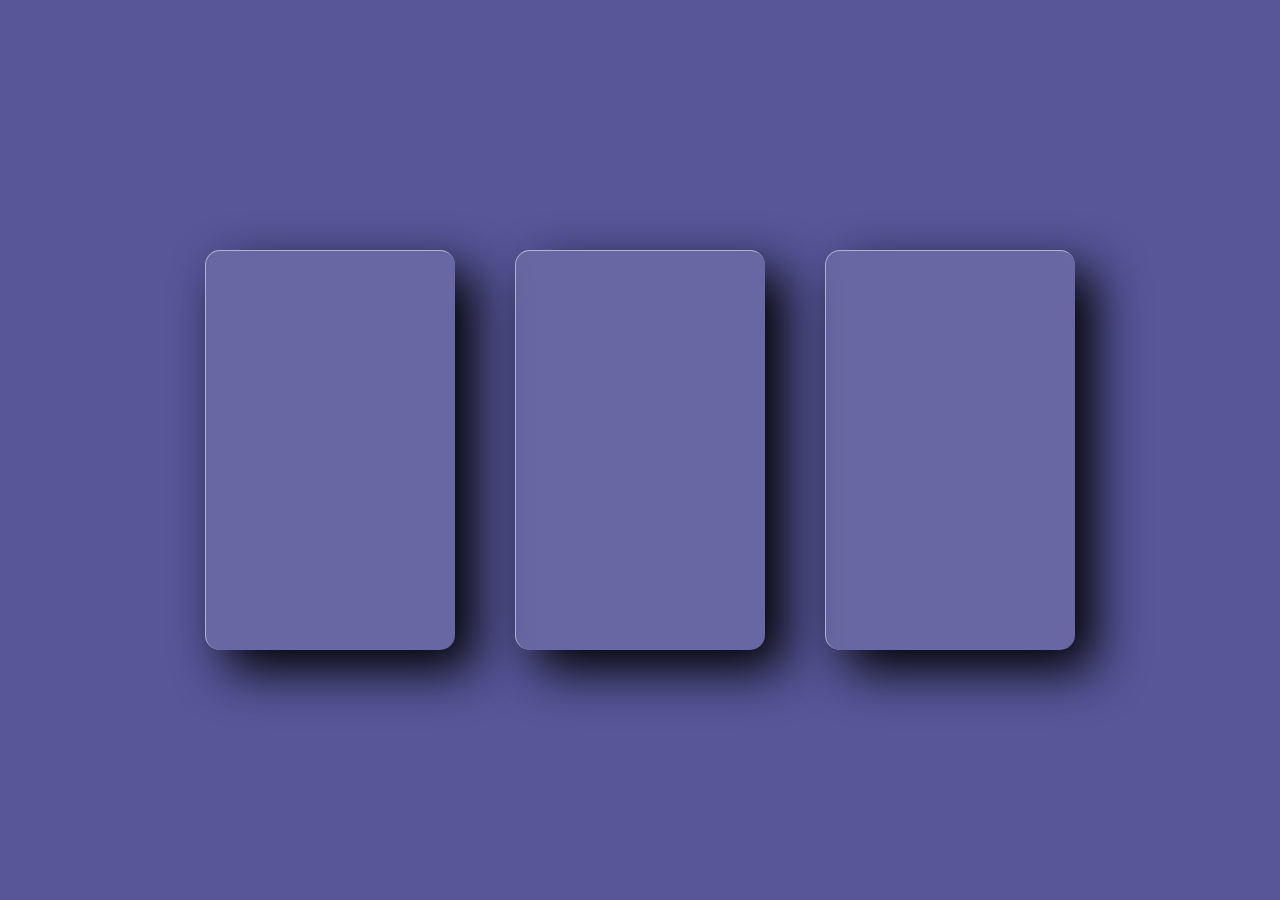
<file: Card Transparente/index.html>
<!DOCTYPE html>
<html lang="pt-br">
<head>
    <meta charset="UTF-8">
    <meta name="viewport" content="width=device-width, initial-scale=1.0">
    <title>Card Transparente</title>
    <link rel="stylesheet" href="style.css">
</head>
<body>
    <!--Primeiro Card-->
    <div class="container">
        <div class="card">
            <div class="content">
                <h2>01</h2>
                <h3>Card Um</h3>
                <p>...</p>
                <a href="#">Mais informações</a>
            </div>
        </div>
    </div>

    <!--Segundo Card-->
    <div class="container">
        <div class="card">
            <div class="content">
                <h2>02</h2>
                <h3>Card Dois</h3>
                <p>...</p>
                <a href="#">Mais informações</a>
            </div>
        </div>
    </div>

            <!--Terceiro Card-->
            <div class="container">
                <div class="card">
                    <div class="content">
                        <h2>03</h2>
                        <h3>Card Três</h3>
                        <p>...</p>
                        <a href="#">Mais informações</a>
                    </div>
                </div>
            </div>
    </div>
    <script type="text/javascript" src="vanilla-tilt.js"></script>
    <script>
        VanillaTilt.init(document.querySelectorAll(".card"),{
            max: 25,
            speed: 430,
            glare: true,
            "max-glare": 1,
        });
    </script>
</body>
</html>
</file>
<file: Card Transparente/style.css>
*{
    margin: 0;
    padding: 0;
    box-sizing: border-box;
    font-family: 'Segoe UI', Tahoma, Geneva, Verdana, sans-serif;
}

body{
    display: flex;
    justify-content: center;
    align-items: center;
    min-height: 100vh;
    background: #565699;
}

.container{
    position: relative;
    display: flex;
    justify-content: center;
    align-items: center;
    max-width: 1200px;
    flex-wrap: wrap;
    z-index: 1;
}

.container .card{
    position: relative;
    width: 250px;
    height: 400px;
    margin: 30px;
    box-shadow: 20px 20px 50px rgba(0, 0, 0.5);
    border-radius: 15px;
    background: rgb(255, 255, 255, 0.1);
    overflow: hidden;
    display: flex;
    justify-content: center;
    align-items: center;
    border-top: 1px solid rgba(255, 255, 255, 0.5);
    border-left: 1px solid rgba(255, 255, 255, 0.5);
}

.container .card .content{
    padding: 20px;
    text-align: center;
    transform: translateY(100px);
    opacity: 0;
    transition: 0.5s;
}

.container .card:hover .content{
    transform: translateY(0px);
    opacity: 1;
}

.container .card .content h2{
    position: absolute;
    top: -80px;
    right: 30px;
    font-size: 8em;
    color: rgba(255, 255, 255, 0.05);
    pointer-events: none;
}

.container .card .content h3{
    font-size: 1.8em;
    color: white;
    z-index: 1;
}

.container .card .content p{
    font-size: 1em;
    color: white;
    font-weight: 300;
}

.container .card .content a{
    position: relative;
    display: inline-block;
    padding: 8px 20px;
    margin-top: 15px;
    background: white;
    color: #000;
    text-decoration: none;
    border-radius: 20px;
    font-weight: 500;
    box-shadow: 0 5px 15px rgba(0, 0, 0, 0.2);
}
</file>
